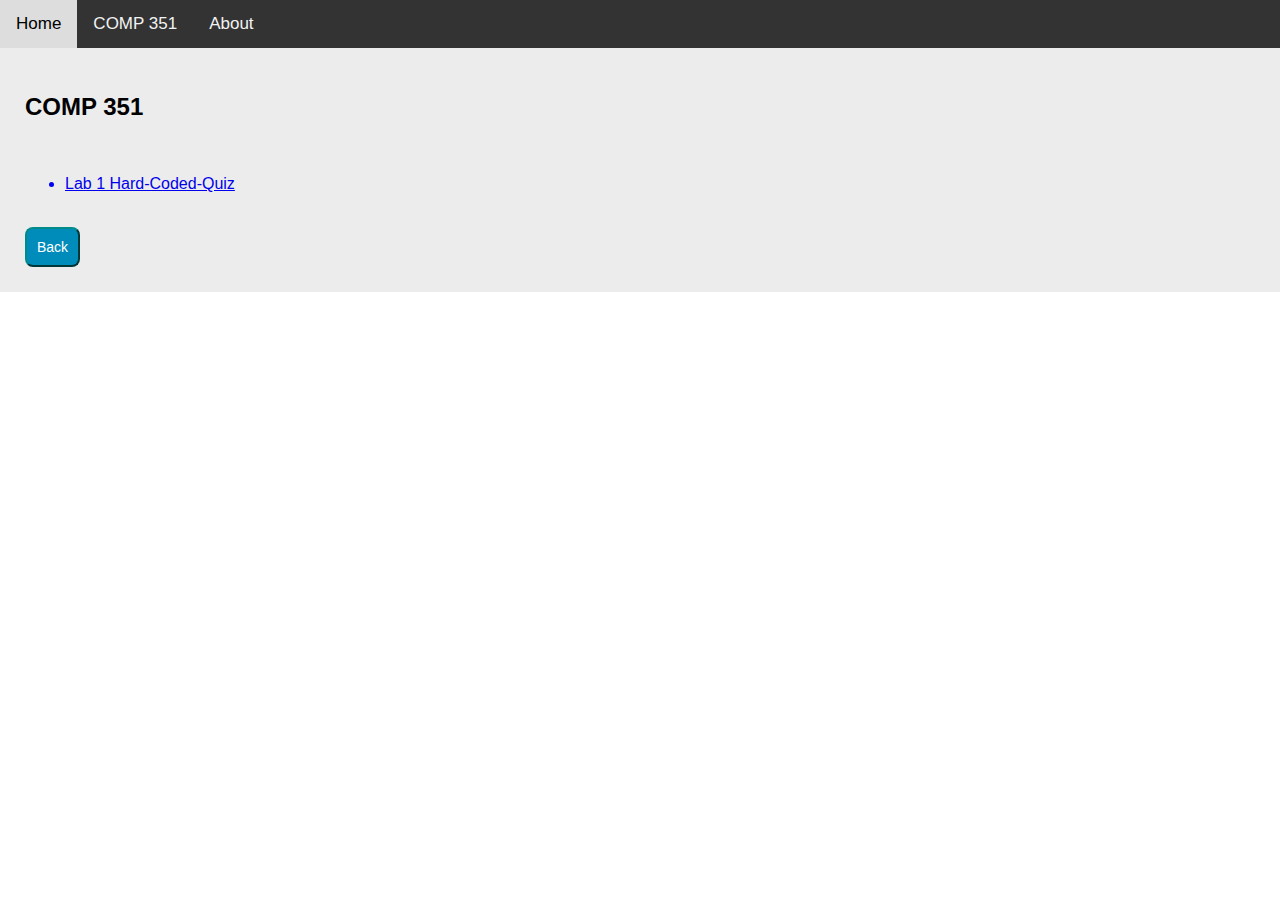
<file: Web/COMP351.html>
<!doctype html>
<html>
<head>
<meta charset="UTF-8">
<title>COMP351</title>
<link href="style.css" rel="stylesheet" type="text/css">
</head>

<body>
	<div class="topnav">
  <a class="active" href="index.html">Home</a>
  <a href="COMP351.html">COMP 351</a>
  <a href="about.html">About</a>
</div>
	
	<div class="labs">
	<h2>COMP 351</h2>
	<br>
	<ul>
		<a href="quiz.html"><li>Lab 1 Hard-Coded-Quiz</li></a>
	</ul>
	<br>
		<a href="index.html">
		<button class="back"> Back </button>
		</a>
		
	</div>
	
	
	
</body>
</html>
</file>
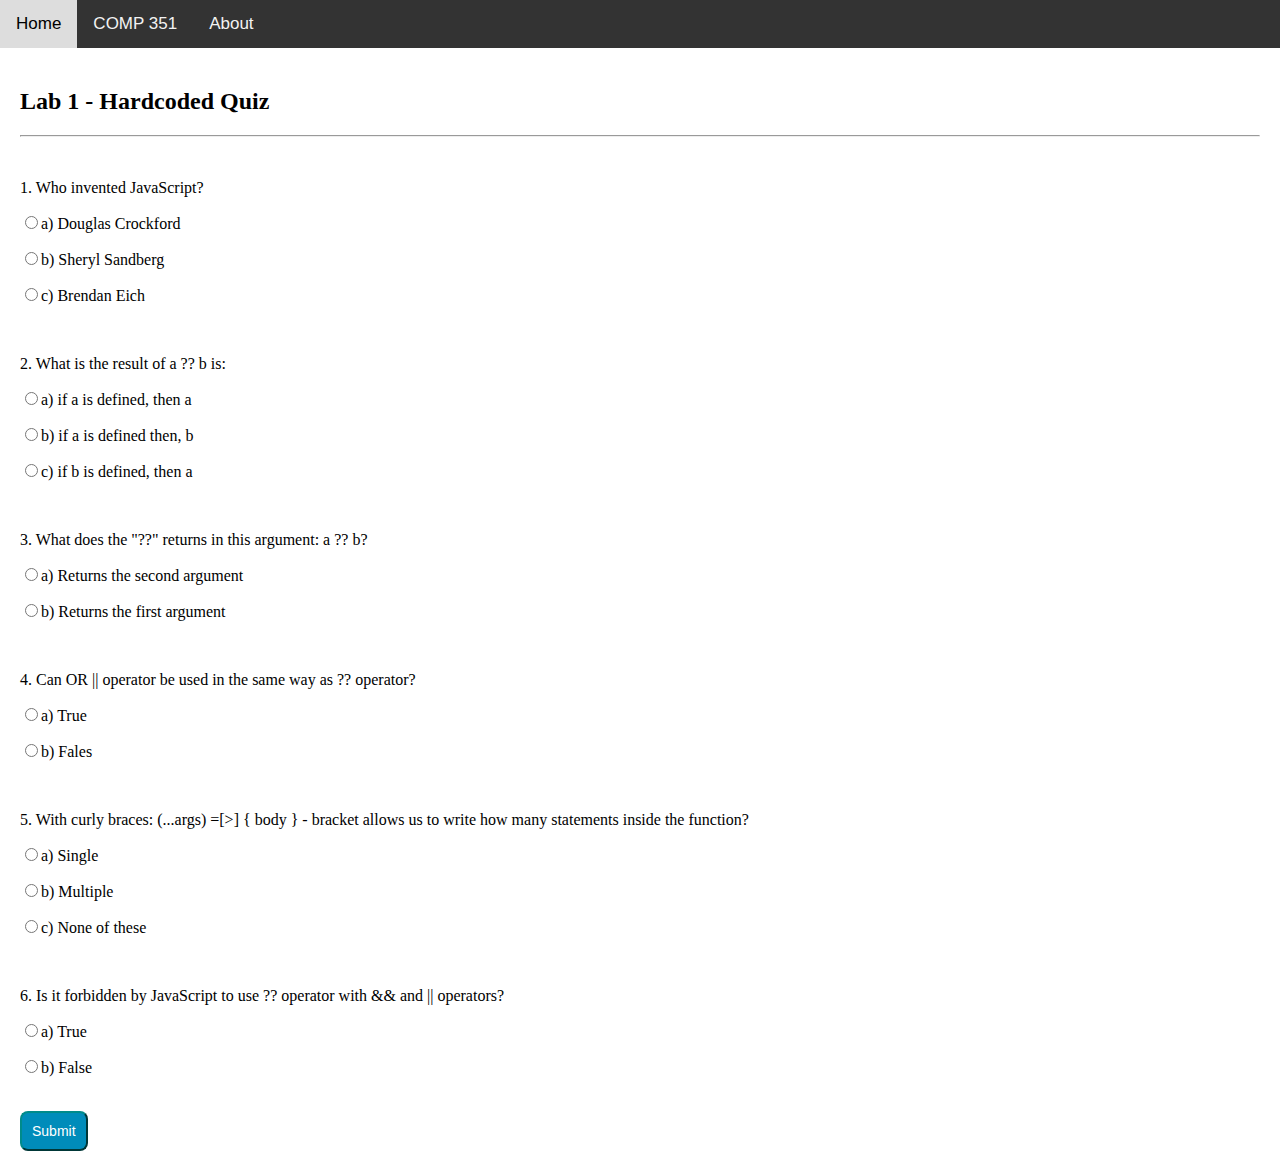
<file: Web/quiz.html>
<!doctype html>
<html>
<head>
<meta charset="UTF-8">
<title>quiz</title>
<link href="style.css" rel="stylesheet" type="text/css">
<script type="text/javascript" src="quiz.js"></script>
</head>

<body>
<div class="topnav">
  <a class="active" href="index.html">Home</a>
  <a href="COMP351.html">COMP 351</a>
  <a href="about.html">About</a>
</div>
	<div class="quiz">
	<h2>Lab 1 - Hardcoded Quiz </h2>
	
	<hr>
	<br>
<form name="quiz" id="quiz">
	
	<div>
		<p>1. Who invented JavaScript?</p>
		<p><input type="radio" name="ques1" value="Douglas Crockford">a) Douglas Crockford</p>
		<p><input type="radio" name="ques1" value="Sheryl Sandberg">b) Sheryl Sandberg</p>
		<p><input type="radio" name="ques1" value="Brendan Eich">c) Brendan Eich</p>
	</div>
	<br>
	<div>
		<p>2. What is the result of a ?? b is:</p>
		<p><input type="radio" name="ques2" value="if a is defined, then a">a) if a is defined, then a</p>
		<p><input type="radio" name="ques2" value="if a is defined then, b">b) if a is defined then, b</p>
		<p><input type="radio" name="ques2" value="if b is defined then, a">c) if b is defined, then a</p>
	</div>
	<br>
	
	<div>
		<p>3. What does the "??" returns in this argument: a ?? b?</p>
		<p><input type="radio" name="ques3" value="Returns the second argument">a) Returns the second argument</p>
		<p><input type="radio" name="ques3" value="Returns the first argument">b) Returns the first argument</p>
	</div>
	<br>
	
	<div>
		<p>4. Can OR || operator be used in the same way as ?? operator? </p>
		<p><input type="radio" name="ques4" value="True">a) True</p>
		<p><input type="radio" name="ques4" value="False">b) Fales</p>
	</div>
	<br>
	
	<div>
		<p>5. With curly braces: (...args) =[>] { body } - bracket allows us to write how many statements inside the function?</p>
		<p><input type="radio" name="ques5" value="Single">a) Single</p>
		<p><input type="radio" name="ques5" value="Multiple">b) Multiple</p>
		<p><input type="radio" name="ques5" value="None of these">c) None of these</p>
	</div>
	<br>
	
	<div>
		<p>6. Is it forbidden by JavaScript to use ?? operator with && and || operators? </p>
		<p><input type="radio" name="ques6" value="True">a) True </p>
		<p><input type="radio" name="ques6" value="False">b) False</p>
	</div>
	<br>
	<input id="button" type="button" value="Submit" onclick="check()">
	</div>
	
	
	
</form>
	
	
</body>
</html>
</file>
<file: Web/style.css>
@charset "UTF-8";

.topnav {
  background-color: #333;
  overflow: hidden;
}

.topnav a {
  float: left;
  color: #f2f2f2;
  text-align: center;
  padding: 14px 16px;
  text-decoration: none;
  font-size: 17px;
}

.topnav a:hover {
  background-color: #ddd;
  color: black;
}



{
  box-sizing: border-box;
}

body {
  margin: 0;
  font-family: Arial;
}

.header {
  text-align: center;
  padding: 32px;
}
.courses{
	font-size: 16px;
	font-style: oblique;
	color: black;
	font-family:times new Cambria, "Hoefler Text", "Liberation Serif", Times, "Times New Roman", "serif";
	text-align: center;
	margin-left: 50px;
	padding-top: 20px;
	padding-bottom: 25px;
}

.courses a{
	color: gray;
}

.courses a:hover{
	background-color: #333;
	color: white;
	text-decoration: none;
	
}

.labs{
	padding: 25px;
	font-family: arial;
	font-size: 16px;
	background-color: #ececec;
}

.back {
	padding: 10px;
	background-color: #008CBA;
	color: white;
	font-size: 14px;
	border-radius: 8px;
	border-color: darkcyan
}

#button {
	padding: 10px;
	background-color: #008CBA;
	color: white;
	font-size: 14px;
	border-radius: 8px;
	border-color: darkcyan
}

.quiz {
	background-color: #grey;
	font-family: Cambria, "Hoefler Text", "Liberation Serif", Times, "Times New Roman", "serif";
	font-size: 16px;
	padding: 20px;
}

.row {
  display: -ms-flexbox; 
  display: flex;
  -ms-flex-wrap: wrap; 
  flex-wrap: wrap;
  padding: 0 2px;
}


.column {
  -ms-flex: 25%; 
  flex: 25%;
  max-width: 25%;
  
}

.column img {
  margin-top: 3px;
  vertical-align: middle;
  width: 100%;
	padding:0 2px;
}

@media screen and (max-width: 800px) {
  .column {
    -ms-flex: 50%;
    flex: 50%;
    max-width: 50%;
  }
}


@media screen and (max-width: 600px) {
  .column {
    -ms-flex: 100%;
    flex: 100%;
    max-width: 100%;
  }
}
</file>
